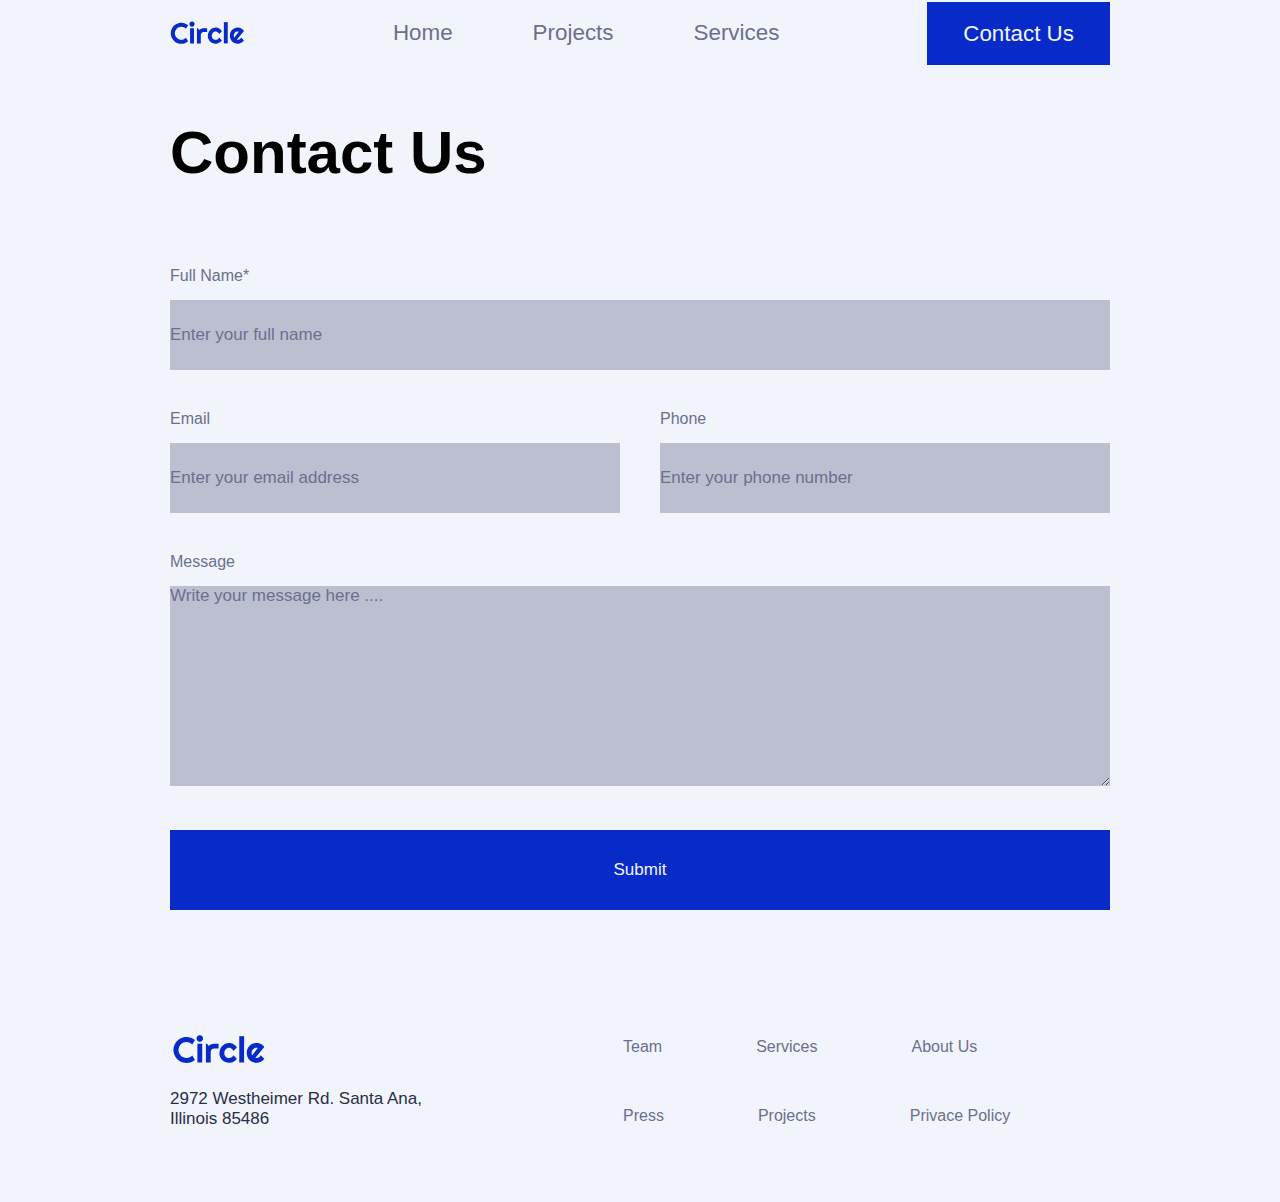
<file: contatcUs/contactUs.html>
<!DOCTYPE html>
<html lang="es">

<head>
    <meta charset="UTF-8">
    <meta http-equiv="X-UA-Compatible" content="IE=edge">
    <meta name="viewport" content="width=device-width, initial-scale=1.0">
    <title>Circle</title>
    <link rel="stylesheet" href="../styles/style.css">
    <link rel="stylesheet" href="../styles/responsiveStyles.css">
</head>

<body>
    <!--Navigation Bar-->>
    <nav class="nav-bar padded-element">
        <div>
            <a href="../index.html" class="logo-link"><img src="../images/logos/circle.svg"></a>
            <ul class="nav-link-list">
                <li><a href="../index.html">Home</a></li>
                <li><a href="../index.html#recent-projects">Projects</a></li>
                <li><a href="../index.html#our-services">Services</a></li>
            </ul>
            <a class="contact-button" href="./contactUs.html">Contact Us</a>
            <button class="hamburger-menu">&#9776;</button>
        </div>
    </nav>
    <section id="contact">
        <h1 class="padded-element">Contact Us</h1>
        <form class="contact-form padded-element">
            <label for="name">Full Name*<br>
                <input type="text" name="name" id="name" placeholder="Enter your full name"><br>
            </label>
            <div class="email-phone">
                <label for="email">Email<br>
                    <input type="text" name="email" id="email" placeholder="Enter your email address"><br>
                </label>
                <label for="phone">Phone<br>
                    <input type="text" name="phone" id="phone" placeholder="Enter your phone number"><br>
                </label>
            </div>
            <label for="message">Message<br>
                <textarea name="message" id="message" rows="5" cols="20"
                    placeholder="Write your message here ...."></textarea>
            </label>
            <button type="button" id="submit">Submit</button>
        </form>
    </section>
    <section id="form-message" class="padded-element hidden">
        <div class="message-container">
            <h3>Thank you for your message!</h3>
            <p>We will get back to you shortly!</p>
        </div>
    </section>
    <!--Footer-->
    <footer class="padded-element">
        <div class="img-direction">
            <img src="../images/logos/circle.svg" alt="circle-logo">
            <p>2972 Westheimer Rd. Santa Ana, Illinois 85486 </p>
        </div>
        <div class="page-links">
            <ul>
                <li><a href="">Team</a></li>
                <li><a href="../index.html#our-services">Services</a></li>
                <li><a href="../index.html#header">About Us</a></li>
                <li><a href="">Press</a></li>
                <li><a href="../index.html#recent-projects">Projects</a></li>
                <li><a href="">Privace Policy</a></li>
            </ul>
        </div>
    </footer>
    <script src="./contactForm.js"></script>
    <script src="../javascript/hamburgerMenu.js"></script>
</body>

</html>
</file>
<file: styles/style.css>
/*Variables*/
:root {
  --color-primary-default: #072AC8;
  --color-accent: #43D2FF;
  --color-primary-hover: #A2D6F9;
  --color-primary-tapped: #D1EDFF;
  --color-neutral-dark: #292E47;
  --color-neutral-medium: #6B708D;
  --color-neutral-light: #F2F4FC;
  --color-neutral-light-blue: #ECF7FF;
  --color-secondary-1: #FFC600;
  --color-neutral-medium-opacity: #6b708d65;
}

/*Reset*/
* {
  margin: 0;
  padding: 0;
  font-family: "Roboto", "Helvetica Neue", Helvetica;
}

h1 {
  font-size: 60px;
  font-weight: bold;
}

h2 {
  font-size: 50px;
  font-weight: bold;
}

h3 {
  font-size: 40px;
  font-weight: bold;
}

h4 {
  font-size: 24px;
  font-weight: bold;
}

body {
  background-color: var(--color-neutral-light);
  max-width: 1440px;
  width: 100%;
  margin: 0 auto;
  box-sizing: border-box;
}

.padded-element {
  padding-left: 170px;
  padding-right: 170px;

}

.hidden {
  display: none !important;
}

/* Nav Bar*/
.nav-bar {
  position: fixed;
  top: 0;
  left: 0;
  right: 0;
  width: 100%;
  max-width: 1440px;
  height: 70px;
  background: var(--color-neutral-light);
  font-size: 1.4em;
  margin: 0 auto;
  box-sizing: border-box;
  z-index: 1;
}

.nav-bar>div {
  width: 100%;
  display: flex;
  justify-content: space-between;
}

.contact-button {
  background-color: var(--color-primary-default);
  font-weight: 500;
  line-height: 130%;
  border: none;
  padding: 17px 36px;
  color: var(--color-neutral-light);
  text-decoration: none;
  margin-top: auto;
}

.logo-link {
  width: 75px;
  height: 65px;
}

.nav-bar img {
  width: 75px;
  height: 65px;
  margin: auto;
}

.nav-link-list {
  list-style: none;
  display: flex;
  align-items: center;
}

.nav-link-list li {
  margin-left: 40px;
  margin-right: 40px;
}

.nav-link-list li a {
  text-decoration: none;
  color: var(--color-neutral-medium);
}

.nav-link-list li>a:hover {
  color: var(--color-primary-default);
}

.hamburger-menu {
  display: none;
  background: none;
  border: none;
  font-size: 1.5rem;
  cursor: pointer;
}

/* Header */
#header {
  background-color: var(--color-neutral-light);
  padding-top: 20px;
  padding-bottom: 20px;
  display: flex;
  flex-direction: row;
  justify-content: space-between;
  margin-top: 150px;
}

.content-header h1 {
  margin: 60px auto;
  color: var(--color-primary-default);
  padding: 0;
}

.content-header {
  display: flex;
  flex-direction: column;
  align-items: center;
  justify-content: center;
  width: 100%;
  height: 100%;
  max-width: 530px;
  max-height: 422px;
  text-align: left;
  margin-right: 30px;
}

.content-header>p {
  font-size: 20px;
  margin: 60px auto;
  padding: 0;
  color: var(--color-neutral-medium)
}

.button-container {
  display: flex;
  justify-content: flex-start;
  align-items: center;
  width: 100%;
}

.content-header a {
  border: none;
  text-decoration: none;
  margin: 10px 0;
  font-weight: bold;
  padding: 17px 36px;

}

.content-header a:last-of-type {
  color: var(--color-neutral-medium);
}

.header-button {
  background-color: var(--color-primary-default);
  color: var(--color-neutral-light);
}

.header-images {
  display: flex;
  justify-content: space-between;
  width: 100%;
  max-width: 570px;
  height: 637px;
  background-image: url('../images/hero-section/hero-image.png');
  background-position: center center;
  background-repeat: no-repeat;
  background-size: contain;
}

.header-images>div {
  display: flex;
  flex-direction: column;
  justify-content: flex-start;
  height: 100%;
  margin-left: 0;
}

.header-images>div:last-of-type {
  justify-content: flex-end;
  margin-right: 0;
}

.header-images>img {
  width: 100%;
  max-width: 190px;
  height: auto;
  max-height: 240px;
  margin: 0;
}

/*Logo bars*/

#logo-bar {
  display: flex;
  justify-content: space-between;
  width: 100%;
  height: 80px;
  box-sizing: border-box;
  align-items: center;
}

#logo-bar>img {
  max-width: 96px;
  max-height: 32px;
  opacity: .6;
  filter: grayscale(100%);
}

/* Recent projects */

#recent-projects {
  padding-top: 70px;
}

.projects {
  display: flex;
  gap: 40px;
  padding-top: 50px;

}

.project-article {
  max-width: 340px;
  width: 100%;
  height: 444px;
  background-color: white;
  box-shadow: 2px 2px 25px 0px rgba(0, 0, 0, 0.1);
}

.project-article>img {
  width: 100%;
  max-width: 340px;
  height: 240px;
  margin-bottom: 15px;
}

.project-test {
  display: flex;
  flex-direction: column;
  justify-content: space-between;
  gap: 20px;
}

.project-test h4 {
  margin-top: 15px;
  margin-left: 20px;
}

.project-test p {
  margin-left: 20px;
  color: var(--color-neutral-medium);
}

.project-test a {
  margin-left: 20px;
  margin-top: 30px;
  text-decoration: none;
  color: var(--color-primary-default);
  bottom: 20px;
}

.project-test a:hover {
  color: var(--color-primary-hover);
}

.text-project {
  display: flex;
  flex-direction: column;
  justify-content: space-between;
  gap: 10px;
}

/*Clients Coments*/
#clients-coments {
  background-color: var(--color-neutral-dark);
  background-image: url("/images/testimonial-section/orbit.png");
  background-repeat: no-repeat;
  background-position: center;
  background-size: cover;
  display: flex;
  flex-direction: column;
  justify-content: space-between;
  height: 622px;
  margin: 0 100px;
  margin-top: 40px;
  position: relative;
}

.info {
  display: flex;
  flex-direction: column;
  justify-content: space-between;
  gap: 100px;
  text-align: center;
}

.info>h3 {
  margin-top: 130px;
  margin-bottom: 20px;
  color: var(--color-neutral-light);
}

.info>p {
  color: var(--color-secondary-1);
  font-size: 24px;

}

/*Client Info div*/
.client-info {
  display: flex;
  justify-content: center;
}

.client-info img {
  width: 50px;
  height: 50px;
  border-radius: 50%;
}

.client-info div {
  display: flex;
  flex-direction: column;
  max-width: 111px;
  height: 37px;
  color: var(--color-neutral-light);
  justify-content: space-between;
  padding: 5px;
}

.web {
  font-size: 15px;
  text-align: left;
}

/*Emojis Div*/
.emojis {
  position: absolute;
  display: block;
  max-width: 1440px;
  width: 100%;
  height: 622px;

}

.emojis img {
  max-width: 150px;
  max-height: 150px;
}

.emoji-1 {
  position: inherit;
  top: 0;
  left: 0;
}

.emoji-2 {
  position: inherit;
  bottom: 0;
  left: 0;
}

.emoji-3 {
  position: inherit;
  top: 0;
  right: 0;
}

.emoji-4 {
  position: inherit;
  bottom: 0;
  right: 0;
}

/*Our services Section*/

#our-services {
  padding-top: 100px;
}

/*Services Div Inherit from Projects Div*/

.service-article {
  max-width: 340px;
  width: 100%;
  height: 380px;
  background-color: white;
  align-items: left;
  padding: 35px 25px 10px 25px;
  position: relative;
  box-sizing: border-box;
  box-shadow: 2px 2px 25px 10px rgba(0, 0, 0, 0.1);
}

.service-img {
  width: 80px;
  height: 80px;
  background-color: var(--color-neutral-light-blue);
  border-radius: 50%;
  position: relative;
  display: flex;
  align-items: center;
  justify-content: center;
}

.service-img img {
  position: absolute;
}

.service-article h4 {
  margin: 25px 0;
}

.service-article p {
  color: var(--color-neutral-medium);
  font-size: 20px;
  line-height: 1.7;

}

.service-article a {
  text-decoration: none;
  color: var(--color-primary-default);
  bottom: 25px;
  position: absolute;
}

/*Question Section*/

#questions {
  margin: 0 100px;
  margin-top: 100px;
  background-color: var(--color-secondary-1);
  display: flex;
  flex-direction: column;
  align-items: center;
  justify-content: center;
  height: 500px;
}

#questions h3 {
  color: var(--color-neutral-dark);
}

#questions p {
  margin: 30px 0 40px 0;
  font-size: 20px;
  color: var(--color-neutral-dark);
}

#questions form {
  display: flex;
  align-items: center;
}

.input-wrapper {
  position: relative;
  display: flex;
  align-items: center;
}

.input-wrapper>img {
  position: absolute;
  left: 30px;
}

#questions form input {
  border: none;
  width: 323px;
  height: 80px;
  display: flex;
  align-items: center;
  padding-left: 70px;
}

#questions form input::placeholder {
  font-size: 17px;
  color: var(--color-neutral-dark);
}

#questions form button {
  border: none;
  width: 198px;
  height: 80px;
  margin-left: 20px;
  background-color: var(--color-primary-default);
  color: var(--color-neutral-light);
  font-size: 17px;
}

/*footer*/
footer {
  display: flex;
  justify-content: space-between;
  align-items: center;
  margin-top: 50px;
  height: 242px;
}

.img-direction {
  display: flex;
  flex-direction: column;
  align-items: left;
  gap: 25px;
}

.img-direction img {
  width: 98px;
  height: 30px;
}

.img-direction p {
  color: var(--color-neutral-dark);
  font-size: 17px;
  width: 260px;
}

.page-links {
  width: 500px;
  height: 112px;

}

.page-links ul {
  display: flex;
  flex-wrap: wrap;
  box-sizing: border-box;
  gap: 25px;
  align-items: center;

}

.page-links li {
  padding: 13px;
  list-style: none;
  margin-right: 43px;
}

.page-links a {
  text-decoration: none;
  color: var(--color-neutral-medium);
}

/*Project HTML*/
/*Actual project*/
#actual-project {
  margin-top: 100px;
}

.subtitle {
  display: flex;
  justify-content: space-between;
  margin-top: 20px;
}

.project-description {
  font-size: 24px;
  color: var(--color-neutral-medium)
}

.project-completed-on {
  font-size: 20px;
}

.project-completed-on date {
  color: var(--color-neutral-medium);
}

#actual-project img {
  width: 1100px;
  height: 444px;
  margin-top: 50px;
}

.img-div {
  height: 444px;
  position: relative;
}

#actual-project img:first-of-type {
  filter: blur(15px);
}

#actual-project img:last-of-type {
  position: absolute;
  top: 0;
  left: 0;
}

.project-content {
  color: var(--color-neutral-medium);
  padding-top: 100px;
  line-height: 1.7;
}

/*Other projects*/
#other-projects {
  margin-top: 100px;
}

/*ContactUs HTML*/

#contact {
  padding-top: 100px;
}

.contact-form {
  margin-top: 80px;
  display: flex;
  flex-direction: column;
  justify-content: space-between;
  align-items: left;
  gap: 40px;
}

.contact-form input {
  margin-top: 15px;
  width: 100%;
  height: 70px;
  justify-content: center;
  border: none;
  background-color: var(--color-neutral-medium-opacity);
  padding-left: auto;
}

.contact-form input::placeholder,
.contact-form textarea::placeholder {
  color: var(--color-neutral-medium);
  font-size: 17px;
}

.contact-form textarea {
  width: 100%;
  height: 200px;
  margin-top: 15px;
  border: none;
  background-color: var(--color-neutral-medium-opacity);
  padding: 20px auto;
}

.email-phone {
  display: flex;
  justify-content: space-between;
  align-items: left;
  gap: 40px;
}

.email-phone label {
  width: 570px;

}

.contact-form label {
  font-size: 20;
  color: var(--color-neutral-medium);
}

.contact-form button {
  height: 80px;
  background-color: var(--color-primary-default);
  color: var(--color-neutral-light);
  font-size: 17px;
  border: none;
}

#form-message,
#questions-submitted {
  padding-top: 150px;

}

.message-container {
  display: flex;
  flex-direction: column;
  align-items: center;
  color: var(--color-primary-default);
  background-color: var(--color-secondary-1);
  padding: 20px 10px;
}

.message-container p {
  margin-top: 50px;
  font-size: 24px;
}
</file>
<file: styles/responsiveStyles.css>
@media screen and (max-width:1300px) {
    #actual-project img {
        width: 850px;
    }

}

@media screen and (max-width:1170px) {
    .contact-button {
        padding: 18px 5px;
    }

    .content-header h1 {
        margin: 80px 0;
        font-size: 50px;
    }

    .service-article p {
        font-size: 15px;
        line-height: normal;
    }

    /*Responsive Actual Project*/

    #actual-project img {
        width: 600px;
        height: 300px;
    }

    .img-div {
        width: 610px;
        height: 310px;
    }

}

@media screen and (max-width:1023px) {

    .padded-element {
        padding-left: 80px;
        padding-right: 80px;
    }

    /*Responsive nav*/
    .contact-button {
        display: none;
    }

    .nav-bar {
        width: 800px;
    }

    .nav-link-list {
        align-items: center;
    }

    /*Responsive Header*/
    .content-header {
        max-width: 1000px;
    }

    .content-header h1 {
        margin: 10px 0;
    }

    .content-header p {
        margin: 20px 0;
    }

    .header-images {
        display: none;
    }

    /*Responsive Logo bar*/


    #logo-bar>img {
        width: 70px;
    }

    /*Responsive Recent Projects*/
    .project-article:last-child {
        display: none;
    }

    .projects {
        justify-content: center;
    }

    /*Responsive Client Coments Section*/
    #clients-coments {
        width: 800px;
        margin: 80px auto;
    }

    .info>h3 {
        font-size: 30px;
        margin-top: 150px;
        margin-bottom: 10px;
    }

    .info>p {
        font-size: 20px;
    }

    .service-article:last-child {
        display: none;
    }

    .projects {
        justify-content: center;
    }

    /*Responsive Our Service Section*/
    #our-services {
        margin-top: 50px;
    }

    #our-services>h3 {
        font-size: 20px;
    }

    .service-article:last-child {
        display: none;
    }

    .service-article {
        height: 270px;
        width: 200px;
    }

    .service-img {
        display: none;
    }

    .service-article h4 {
        margin-top: -10px;
    }

    .service-article p {
        font-size: 15px;
        line-height: normal;
    }

    /*Responsive Questions Section*/
    #questions {
        width: calc(100% - 100px);
        margin: 80px 50px;
    }

    /*Responsive Actual Project*/
    #actual-project {
        width: 800px;
        margin: 80px auto;
    }

    .project-name {
        font-size: 30px;
    }

    .project-description {
        font-size: 20px;
    }

    .project-completed-on {
        font-size: 15px;
    }
}

@media screen and (max-width: 840px) {
    .padded-element {
        padding-left: 15px;
        padding-right: 15px;
    }

    .nav-bar>div {
        justify-content: left;
    }

    /*Responsive Client Coments Section*/
    #clients-coments {
        width: 100%;
        height: 300px;
        margin: 40px auto;
        justify-content: center;
    }

    .emojis {
        display: none;
    }

    .info {
        gap: 45px;
    }

    .info>h3 {
        font-size: 20px;
        margin: 20px;
    }

    .info>p {
        font-size: 15px;
        margin: 10px;
    }

    /*Responsive Logo bar*/
    #logo-bar {
        flex-wrap: wrap;
        gap: 20px;
        justify-content: center;
    }

    #logo-bar>img {
        width: 80px;
        margin: 15px;
    }

    /*Responsive Questions Section*/
    #questions {
        width: 100%;
        height: 300px;
        margin: 40px auto;
        justify-content: center;
    }

    #questions h3 {
        font-size: 20px;
    }

    #questions p {
        font-size: 15px;
    }

    #questions form {
        display: flex;
        flex-direction: column;
    }

    #questions form input {
        width: 200px;
        height: 50px;
    }

    #questions form button {
        width: 100px;
        height: 50px;
    }

    #recent-projects h3,
    h4 {
        font-size: 20px;
    }

    footer {
        display: flex;
        flex-direction: column;
    }

    .page-links {
        margin: 0 auto;
    }

    /*Responsive actual project*/
    #actual-project {
        width: 500px;
        margin: 40px auto;
        justify-content: center;
        margin-top: 80px;
    }

    .img-div {
        width: 410px;
        height: 210px;
    }

    #actual-project img {
        width: 400px;
        height: 300px;
    }

    .project-content {
        padding-top: 160px;
        line-height: normal;
    }
}

@media screen and (max-width: 580px) {
    .nav-bar {
        width: 100%;
    }

    .hamburger-menu {
        display: block;
        position: fixed;
        right: 25px;
        top: 10px;
    }

    .nav-link-list {
        display: none;
        position: absolute;
        top: 60%;
        right: 0;
        background-color: white;
        border: 1px solid blue;
    }

    .nav-link-list li {
        margin-right: 15px;
        margin-left: 15px;
        padding: 10px 5px;
    }

    .nav-link-list.show {
        display: block;
    }

    .page-links {
        width: 300px;
    }

    .page-links ul {
        display: block;
        text-align: center;
    }

    #actual-project {
        width: 400px;
    }

    .img-div {
        width: 310px;
    }

    #actual-project img {
        width: 300px;

    }

    .project-content {
        width: 290px;
    }
}

/*Responsive Styles for Phone Screen*/
@media screen and (max-width:480px) {


    /*Responsive nav*/
    .logo-link img {
        width: 55px;
        height: 45px;
    }

    /*Responsive Header*/
    #header {
        margin-top: 40px;
    }

    .content-header {
        width: 400px;
    }

    .content-header h1 {
        font-size: 20px;
    }

    .content-header p {
        font-size: 15px;
    }

    .button-container {
        justify-content: center;
    }

    .content-header a {
        padding: 7px 16px;
    }



    /*Responsive Recent Projects*/


    .project-article {
        height: 170px;
        width: 200px;
        display: flex;
    }

    .project-article img {
        display: none;
    }

    .project-test a {
        margin-bottom: 15px;
    }


    /*Responsive Other Projects*/
    #other-projects h3 {
        font-size: 20px;
    }

    /*Responsive Form*/
    #contact>h1 {
        font-size: 30px;
        margin-left: 25px;
    }

    .contact-form {
        width: 380px;
        margin: 40px auto;
        justify-content: center;
    }

    .contact-form input::placeholder,
    .contact-form textarea::placeholder {
        font-size: 12px;
    }

    .contact-form textarea {
        height: 100px;
    }

    .contact-form button {
        height: 50px;
    }

}

@media screen and (max-width: 420px) {
    .service-article p {
        font-size: 12px;
    }

    .contact-form {
        width: 300px;
    }

    #logo-bar img:last-of-type {
        display: none;
    }

    #actual-project {
        width: 350px;
    }

}
</file>
